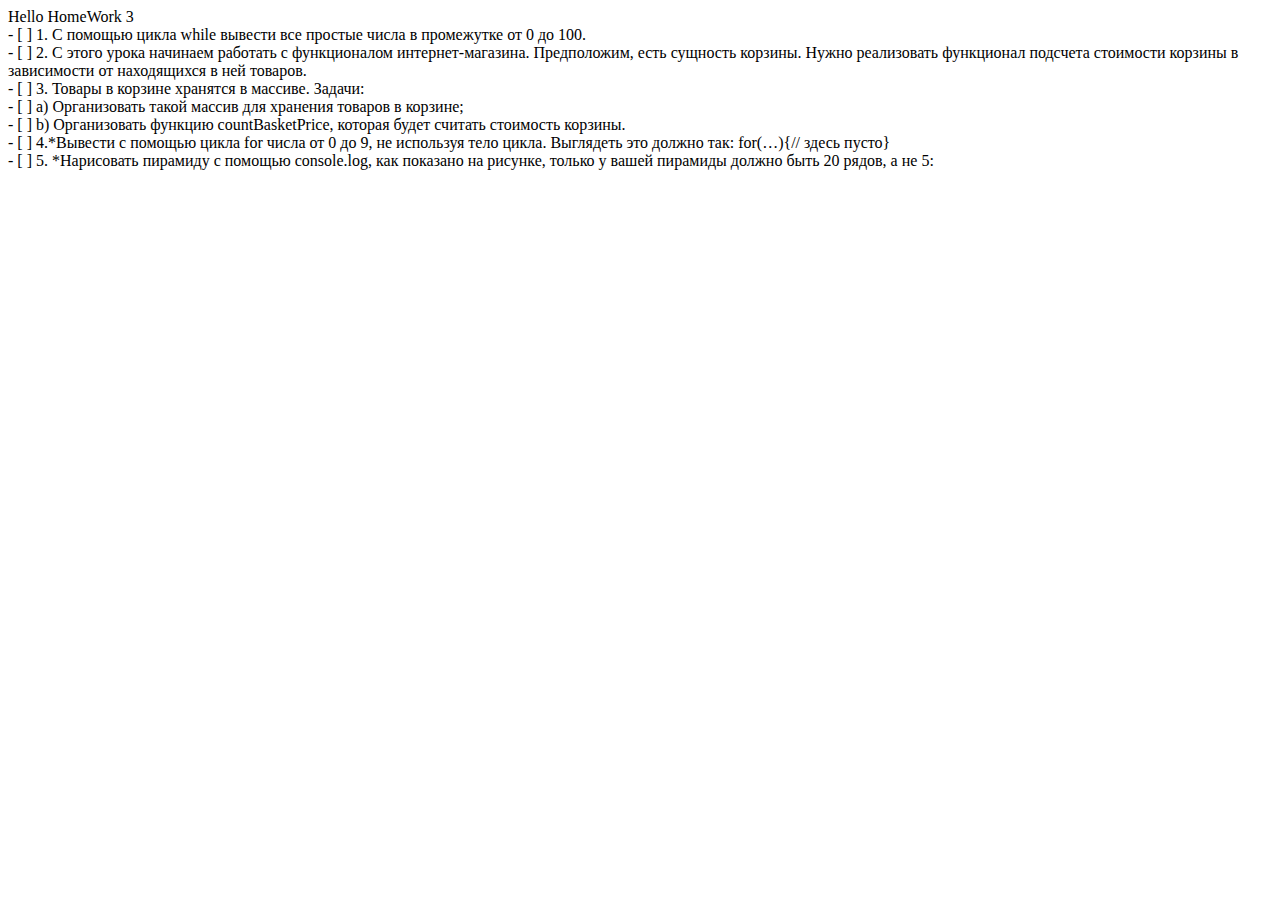
<file: homework3.html>
<html>

    <head>
        <meta charset="UTF-8">
        <title></title>
        <script src="homework3.js" defer></script>
    </head>

    <body>
        Hello HomeWork 3<br/>

        - [ ] 1. С помощью цикла while вывести все простые числа в промежутке от 0 до 100. <br/>

        - [ ] 2. С этого урока начинаем работать с функционалом интернет-магазина. Предположим, есть сущность корзины. Нужно реализовать функционал подсчета стоимости корзины в зависимости от находящихся в ней товаров. <br/>

        - [ ] 3. Товары в корзине хранятся в массиве. Задачи:<br/>
        - [ ] a) Организовать такой массив для хранения товаров в корзине;<br/>
        - [ ] b) Организовать функцию countBasketPrice, которая будет считать стоимость корзины.<br/>

        - [ ] 4.*Вывести с помощью цикла for числа от 0 до 9, не используя тело цикла. Выглядеть это должно так: for(…){// здесь пусто}<br/>

        - [ ] 5. *Нарисовать пирамиду с помощью console.log, как показано на рисунке, только у вашей пирамиды должно быть 20 рядов, а не 5:<br/>

    </body>

</html>
</file>
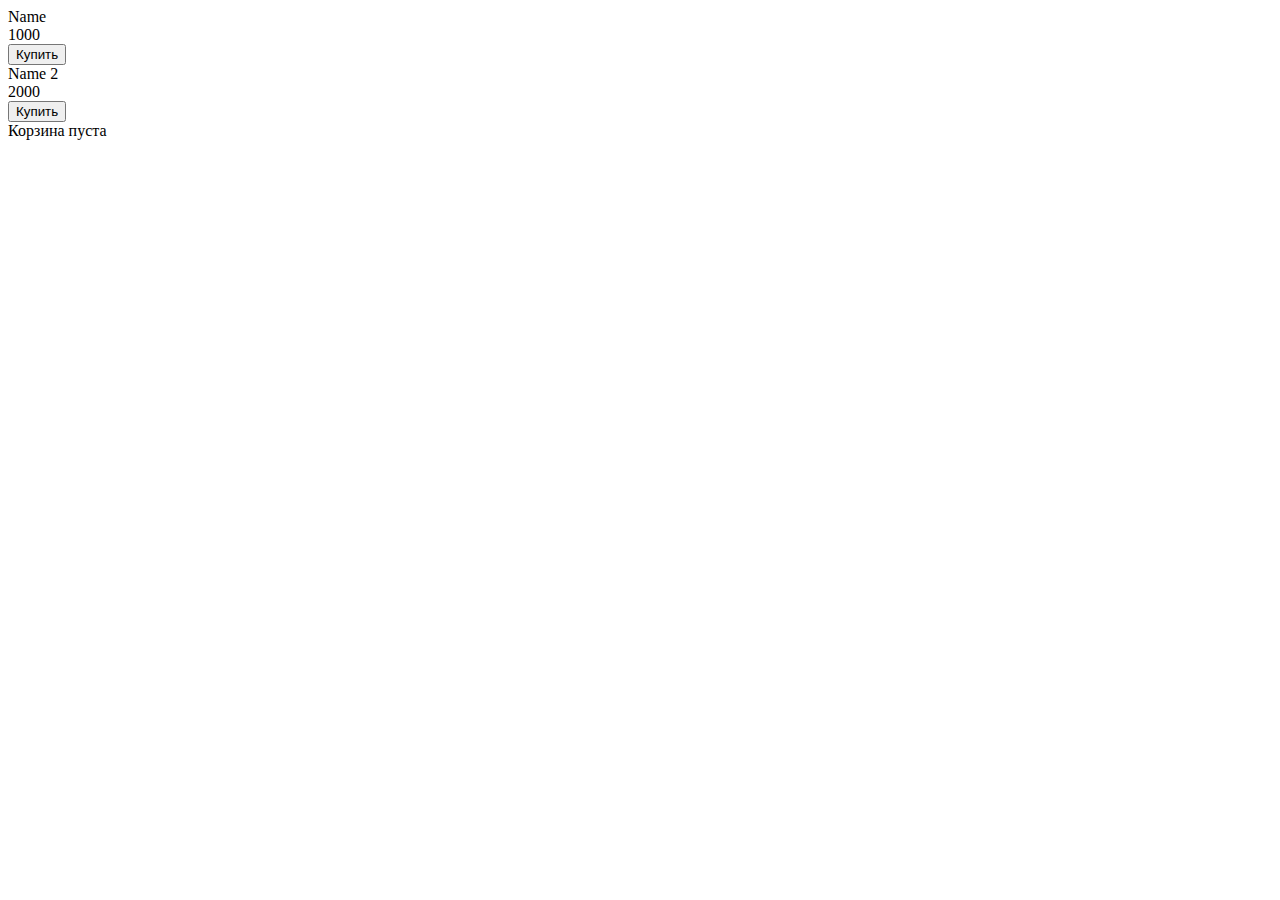
<file: lessons/7.html>
<html>

    <head>
        <meta charset="UTF-8">
        <title></title>

        <style>

        </style>



    </head>

    <body>


        <div id="template" style="display: none;">
            <div class="product">
                <div class="title"></div>
                <div class="price"></div>
                <button>Купить</button>
            </div>
        </div>


        <div id="catalog">

        </div>

        <div id="cart"></div>


        <script>

            var products = [
                {
                    name: 'Name',
                    price: 1000
                },
                {
                    name: 'Name 2',
                    price: 2000
                }
            ];

            var cart = [];

            var $cart = document.getElementById('cart');
            var $catalog = document.getElementById('catalog');
            $catalog.addEventListener('click', handleBuyClick);

            // получение индекса
            function getProductIndex(name){

                var idx = -1;
                for (var i = 0; i < cart.length; i++){
                    if(cart[i].name == name){
                        idx = i;
                    }
                }
                return idx;
            }


            // обработка клика
            function handleBuyClick(event) {

                if(event.target.tagName === 'BUTTON') {
                    var $product = event.target.parentElement;
                    var name = $product.querySelector('.title').textContent;
                    var price = +$product.querySelector('.price').textContent;
                }

                var idx = getProductIndex(name);
                if(idx === -1){
                    // товара нет
                    cart.push({name: name, price: price, quantity: 1});
                } else {
                    //товар есть
                    cart[idx].quantity++;
                }

                buildTotal(cart);
            }

            // отрисовка каталога
            function buildCatalog(products){

                for (var i = 0; i < products.length; i++ ) {
                    // создаем шаблон - клонируем
                    var $template = document.getElementById('template').children[0].cloneNode(true);

                    $template.querySelector('.title').textContent = products[i].name;
                    $template.querySelector('.price').textContent = products[i].price;
                    $catalog.appendChild($template);
                }

            }

            // подсчет итого
            function buildTotal(cart){

                var sum = 0;
                for (var i = 0; i < cart.length; i++){
                    sum = sum + cart[i].price * cart[i].quantity;
                }

                if(cart.length === 0) {
                    $cart.textContent = 'Корзина пуста';
                }else{
                    $cart.textContent = 'Сумма товаров в корзине: ' + sum + ' рублей';
                }

            }

            buildCatalog(products);
            buildTotal(cart);

        </script>
    </body>

</html>
</file>
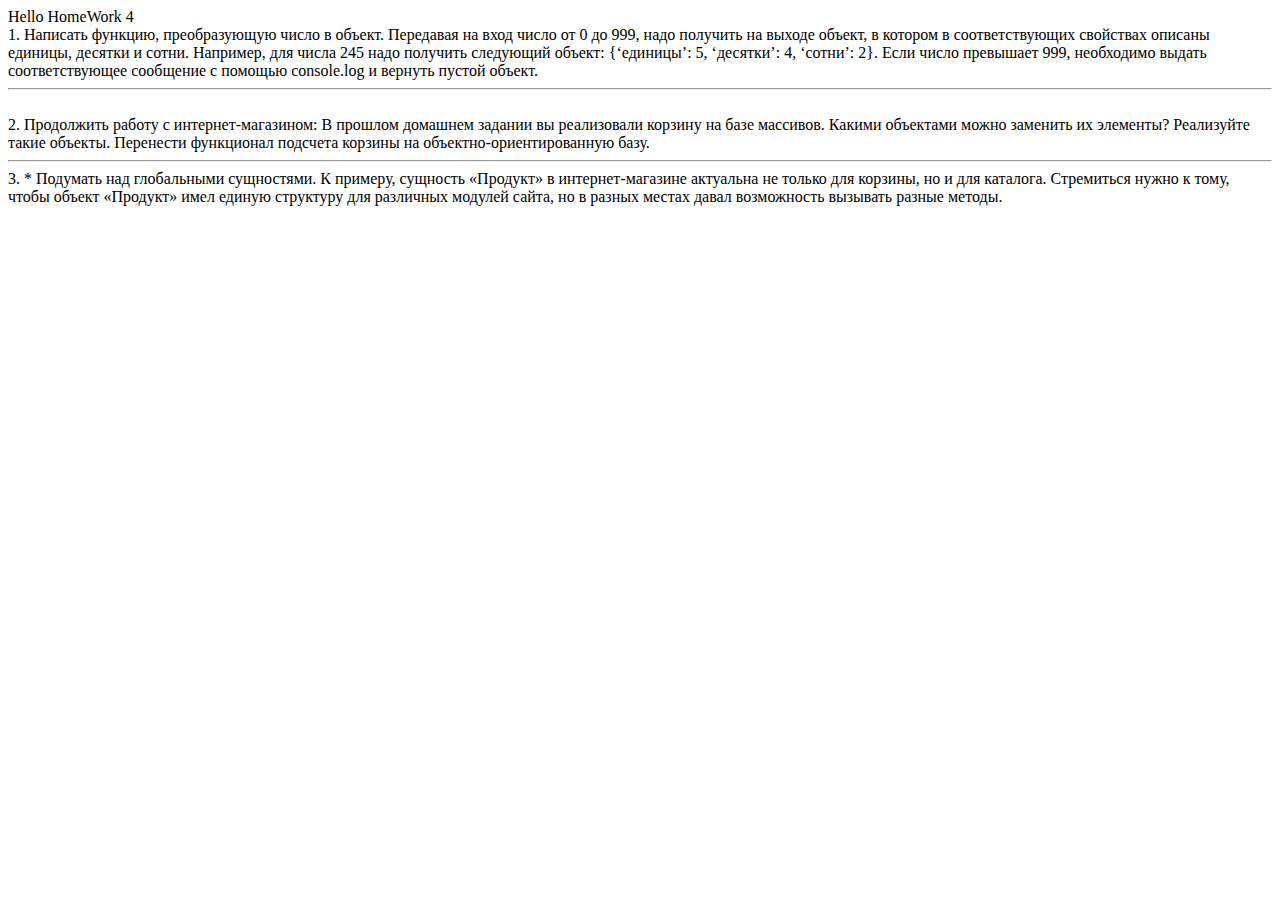
<file: homeworks/4/homework4.html>
<html>

    <head>
        <meta charset="UTF-8">
        <title></title>
        <script src="homework4.js" defer></script>
    </head>

    <body>
        Hello HomeWork 4<br/>


        1. Написать функцию, преобразующую число в объект.
        Передавая на вход число от 0 до 999, надо получить на выходе объект, в котором в соответствующих свойствах описаны единицы, десятки и сотни.
        Например, для числа 245 надо получить следующий объект:
        {‘единицы’: 5, ‘десятки’: 4, ‘сотни’: 2}.
        Если число превышает 999, необходимо выдать соответствующее сообщение с помощью console.log и вернуть пустой объект.
        <hr>
        <br/>

        2. Продолжить работу с интернет-магазином:
        В прошлом домашнем задании вы реализовали корзину на базе массивов. Какими объектами можно заменить их элементы?
        Реализуйте такие объекты.
        Перенести функционал подсчета корзины на объектно-ориентированную базу.
        <br/>
        <hr>

        3. * Подумать над глобальными сущностями. К примеру, сущность «Продукт» в интернет-магазине актуальна не только для корзины, но и для каталога. Стремиться нужно к тому, чтобы объект «Продукт» имел единую структуру для различных модулей сайта, но в разных местах давал возможность вызывать разные методы.
        <br/>

    </body>

</html>
</file>
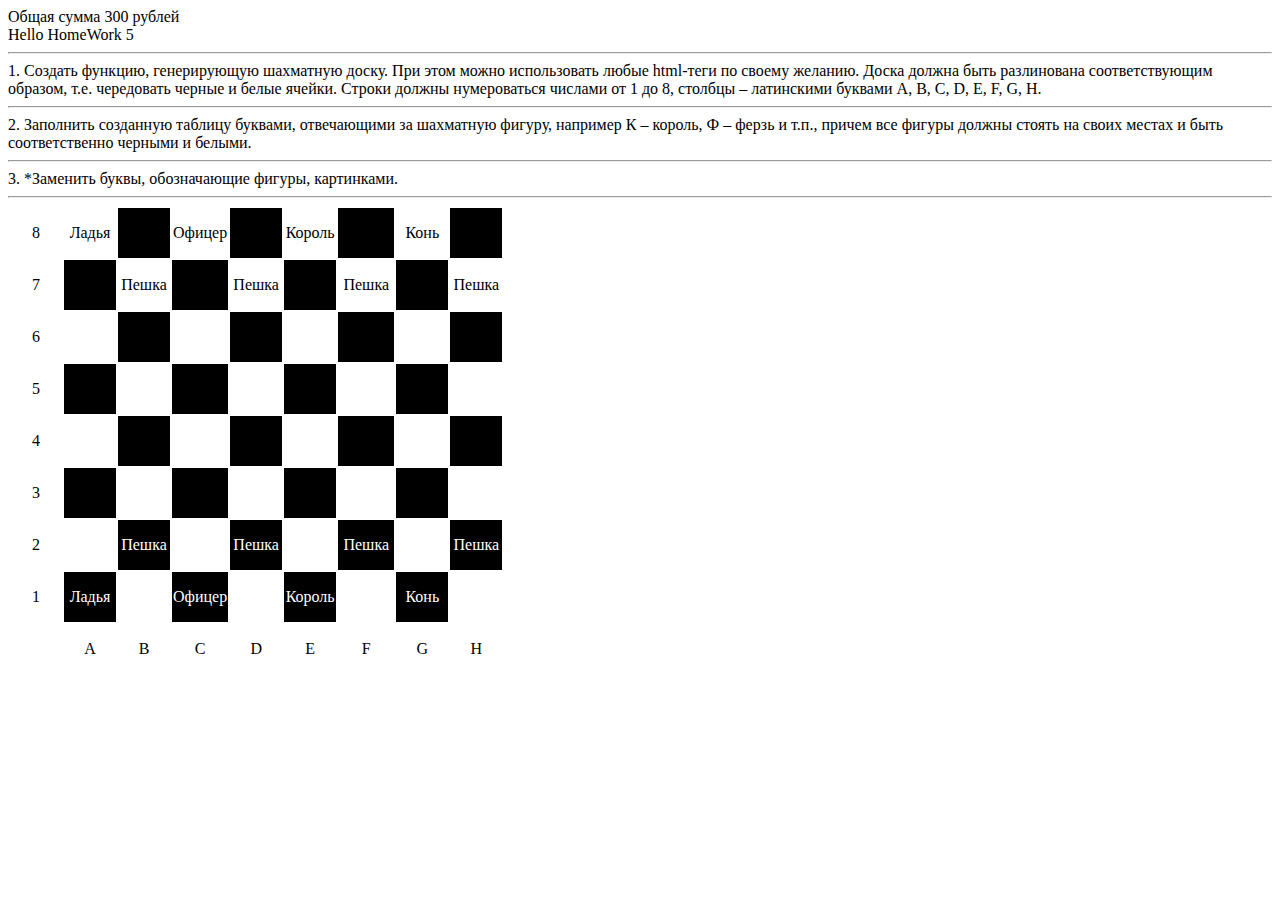
<file: homeworks/5/homework5.html>
<html>

    <head>
        <meta charset="UTF-8">
        <title></title>

    </head>

    <body>

        <div id="cart"></div>

        Hello HomeWork 5<br/>
        <hr>

        1. Создать функцию, генерирующую шахматную доску.
        При этом можно использовать любые html-теги по своему желанию.
        Доска должна быть разлинована соответствующим образом, т.е. чередовать черные и белые ячейки.
        Строки должны нумероваться числами от 1 до 8, столбцы – латинскими буквами A, B, C, D, E, F, G, H.
        <hr>

        2. Заполнить созданную таблицу буквами, отвечающими за шахматную фигуру, например К – король, Ф – ферзь и т.п., причем все фигуры должны стоять на своих местах и быть соответственно черными и белыми.
        <hr>

        3. *Заменить буквы, обозначающие фигуры, картинками.
        <hr>

        <script src="homework5.js" defer></script>


    <script type="text/javascript">
        var things = [
            {
                name: 'iPhone',
                price: 100,
                quantity: 1,
            },
            {
                name: 'iPhone',
                price: 100,
                quantity: 1,
            },
            {
                name: 'iPhone',
                price: 100,
                quantity: 1,
            },
        ];


        var $cart = document.getElementById('cart');

        function countBasketPrice(things) {
            var sum = 0;
            for (var i in things){
                sum = (things[i].price * things[i].quantity) + sum;
            }

            var $span = document.createElement('span');

            if(things.length === 0){
                $span.textContent = 'Корзина пуста';
            } else {
                $span.textContent = 'Общая сумма ' + sum + ' рублей';
            }
            $cart.appendChild($span);
        }

        countBasketPrice(things);

    </script>

    </body>

</html>
</file>
